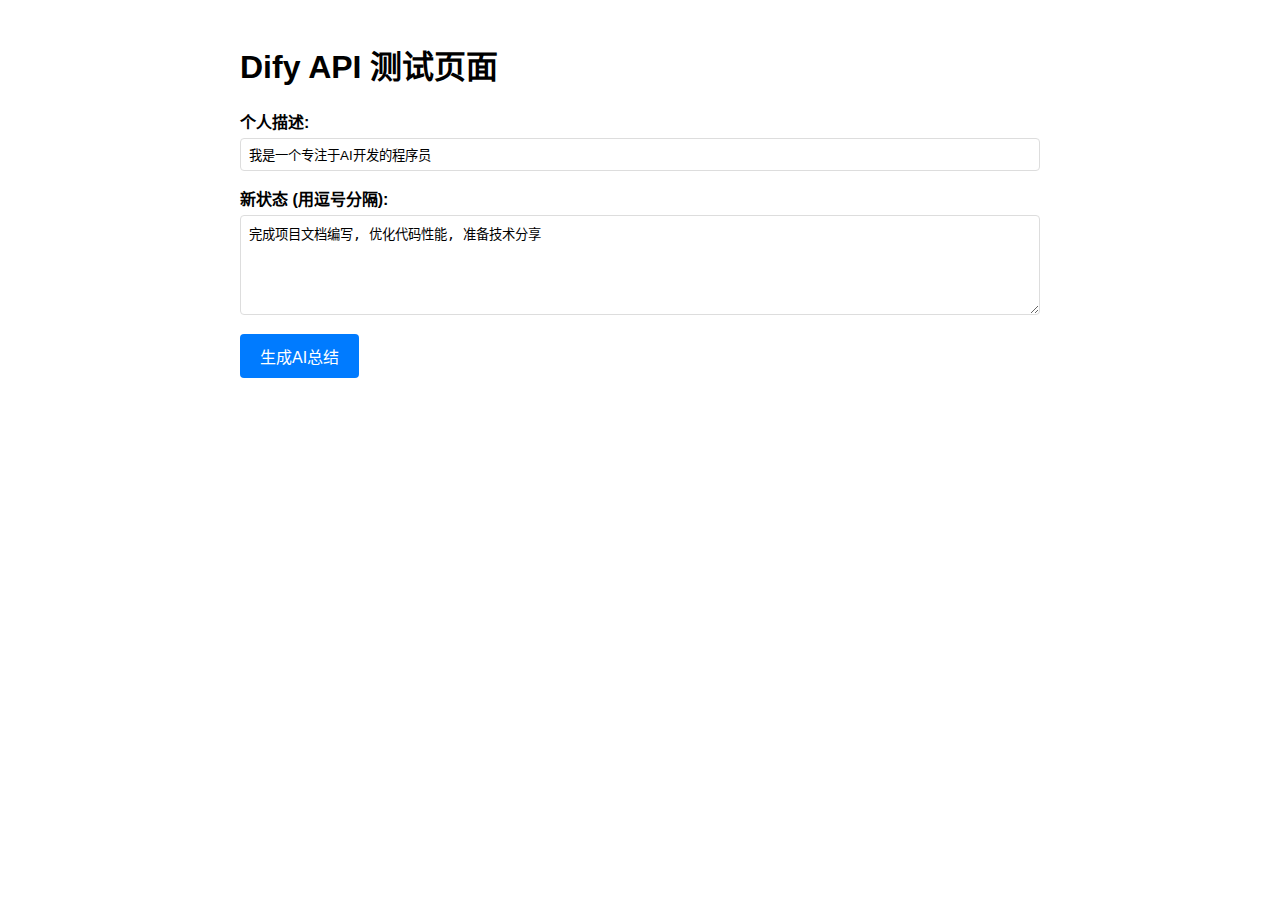
<file: test_api.html>
<!DOCTYPE html>
<html lang="zh-CN">
<head>
    <meta charset="UTF-8">
    <meta name="viewport" content="width=device-width, initial-scale=1.0">
    <title>Dify API 测试</title>
    <style>
        body {
            font-family: Arial, sans-serif;
            max-width: 800px;
            margin: 0 auto;
            padding: 20px;
        }
        .form-group {
            margin-bottom: 15px;
        }
        label {
            display: block;
            margin-bottom: 5px;
            font-weight: bold;
        }
        input, textarea {
            width: 100%;
            padding: 8px;
            border: 1px solid #ddd;
            border-radius: 4px;
            box-sizing: border-box;
        }
        textarea {
            height: 100px;
            resize: vertical;
        }
        button {
            background-color: #007bff;
            color: white;
            padding: 10px 20px;
            border: none;
            border-radius: 4px;
            cursor: pointer;
            font-size: 16px;
        }
        button:hover {
            background-color: #0056b3;
        }
        button:disabled {
            background-color: #6c757d;
            cursor: not-allowed;
        }
        .result {
            margin-top: 20px;
            padding: 15px;
            border: 1px solid #ddd;
            border-radius: 4px;
            background-color: #f8f9fa;
            min-height: 100px;
            white-space: pre-wrap;
        }
        .error {
            color: red;
            border-color: #dc3545;
            background-color: #f8d7da;
        }
    </style>
</head>
<body>
    <h1>Dify API 测试页面</h1>
    
    <form id="testForm">
        <div class="form-group">
            <label for="personal_description">个人描述:</label>
            <input type="text" id="personal_description" name="personal_description" 
                   value="我是一个专注于AI开发的程序员" placeholder="请输入个人描述">
        </div>
        
        <div class="form-group">
            <label for="new_statuses">新状态 (用逗号分隔):</label>
            <textarea id="new_statuses" name="new_statuses" 
                      placeholder="请输入新状态，用逗号分隔">完成项目文档编写, 优化代码性能, 准备技术分享</textarea>
        </div>
        
        <button type="submit" id="submitBtn">生成AI总结</button>
    </form>
    
    <div id="result" class="result" style="display: none;">
        <div id="content"></div>
    </div>

    <script>
        document.getElementById('testForm').addEventListener('submit', async function(e) {
            e.preventDefault();
            
            const submitBtn = document.getElementById('submitBtn');
            const resultDiv = document.getElementById('result');
            const contentDiv = document.getElementById('content');
            
            // 禁用按钮
            submitBtn.disabled = true;
            submitBtn.textContent = '生成中...';
            
            // 显示结果区域
            resultDiv.style.display = 'block';
            resultDiv.className = 'result';
            contentDiv.textContent = '';
            
            try {
                const personalDescription = document.getElementById('personal_description').value;
                const newStatuses = document.getElementById('new_statuses').value;
                
                const response = await fetch('/api/generate-summary-stream', {
                    method: 'POST',
                    headers: {
                        'Content-Type': 'application/json',
                        'Accept': 'text/event-stream'
                    },
                    body: JSON.stringify({
                        personal_description: personalDescription,
                        new_statuses: newStatuses
                    })
                });
                
                if (!response.ok) {
                    throw new Error(`HTTP error! status: ${response.status}`);
                }
                
                const reader = response.body.getReader();
                const decoder = new TextDecoder();
                
                while (true) {
                    const { done, value } = await reader.read();
                    if (done) break;
                    
                    const chunk = decoder.decode(value);
                    const lines = chunk.split('\n');
                    
                    for (const line of lines) {
                        if (line.startsWith('data: ')) {
                            try {
                                const data = JSON.parse(line.substring(6));
                                
                                if (data.type === 'content') {
                                    contentDiv.textContent += data.content;
                                } else if (data.type === 'done') {
                                    contentDiv.textContent += '\n\n[完成] 总结: ' + data.summary;
                                } else if (data.type === 'error') {
                                    resultDiv.className = 'result error';
                                    contentDiv.textContent += '\n[错误] ' + data.content;
                                }
                            } catch (e) {
                                // 忽略解析错误
                            }
                        }
                    }
                }
                
            } catch (error) {
                resultDiv.className = 'result error';
                contentDiv.textContent = '请求失败: ' + error.message;
            } finally {
                // 恢复按钮
                submitBtn.disabled = false;
                submitBtn.textContent = '生成AI总结';
            }
        });
    </script>
</body>
</html>
</file>
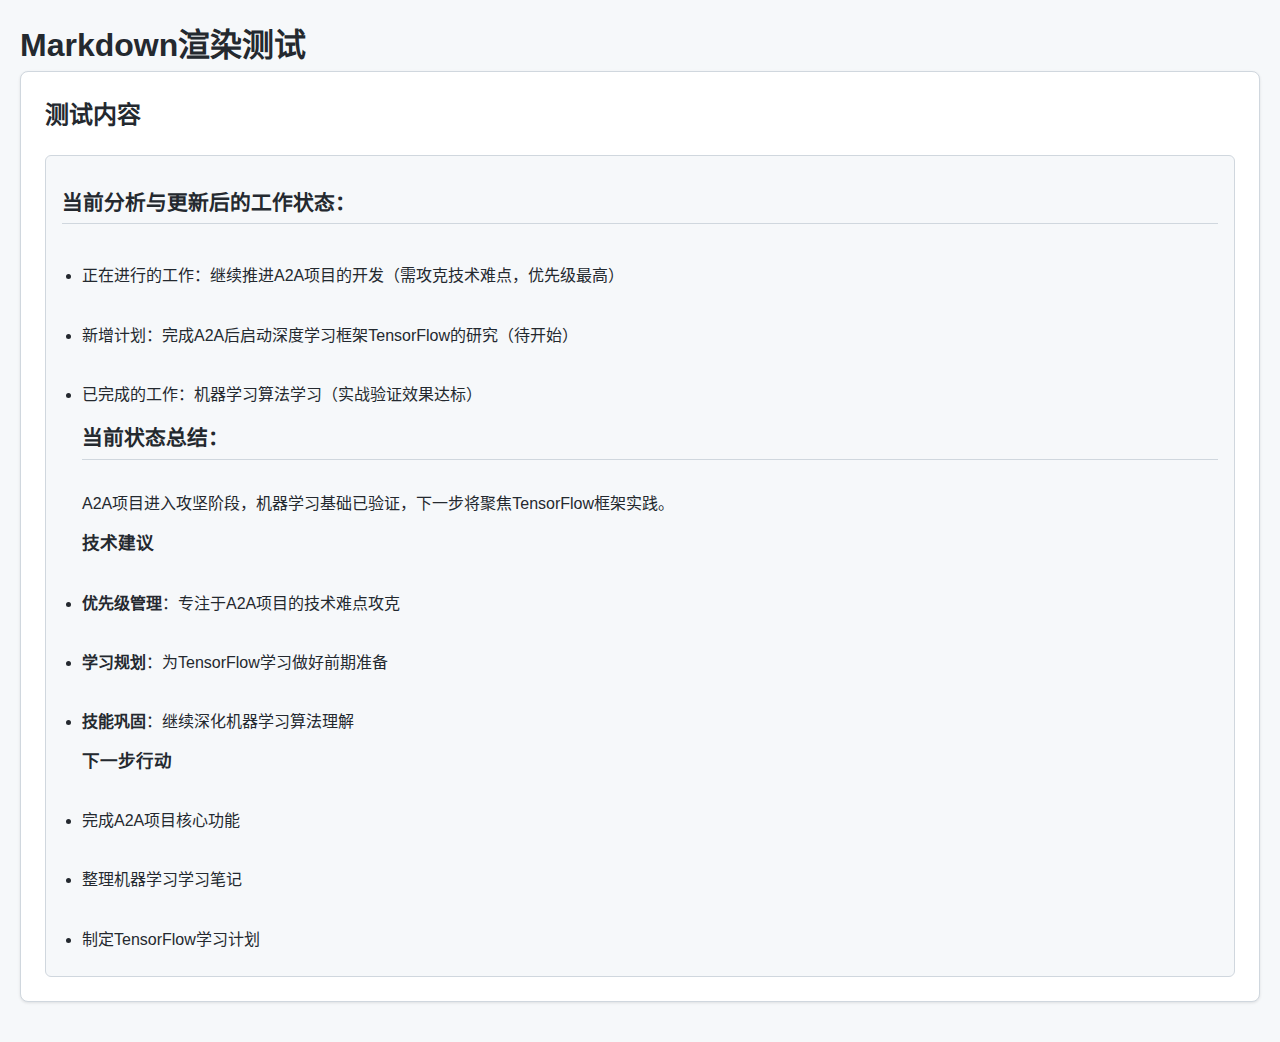
<file: test_markdown.html>
<!DOCTYPE html>
<html lang="zh-CN">
<head>
    <meta charset="UTF-8">
    <meta name="viewport" content="width=device-width, initial-scale=1.0">
    <title>Markdown渲染测试</title>
    <link rel="stylesheet" href="static/style.css">
</head>
<body>
    <div class="container">
        <h1>Markdown渲染测试</h1>
        
        <div class="card">
            <h2>测试内容</h2>
            <div class="summary-content" id="testContent">
                <!-- 测试内容将通过JavaScript插入 -->
            </div>
        </div>
    </div>

    <script>
        // Markdown渲染函数
        function renderMarkdown(text) {
            if (!text) return '';
            
            return text
                // 标题
                .replace(/^### (.*$)/gim, '<h3>$1</h3>')
                .replace(/^## (.*$)/gim, '<h2>$1</h2>')
                .replace(/^# (.*$)/gim, '<h1>$1</h1>')
                
                // 粗体和斜体
                .replace(/\*\*(.*?)\*\*/g, '<strong>$1</strong>')
                .replace(/\*(.*?)\*/g, '<em>$1</em>')
                
                // 代码块
                .replace(/```([\s\S]*?)```/g, '<pre><code>$1</code></pre>')
                .replace(/`([^`]+)`/g, '<code>$1</code>')
                
                // 列表
                .replace(/^\* (.*$)/gim, '<li>$1</li>')
                .replace(/^- (.*$)/gim, '<li>$1</li>')
                .replace(/^\d+\. (.*$)/gim, '<li>$1</li>')
                
                // 链接
                .replace(/\[([^\]]+)\]\(([^)]+)\)/g, '<a href="$2" target="_blank">$1</a>')
                
                // 换行
                .replace(/\n\n/g, '</p><p>')
                .replace(/\n/g, '<br>')
                
                // 包装段落
                .replace(/^(.*)$/gm, '<p>$1</p>')
                
                // 清理空段落
                .replace(/<p><\/p>/g, '')
                .replace(/<p><br><\/p>/g, '')
                
                // 包装列表项
                .replace(/(<li>.*<\/li>)/gs, '<ul>$1</ul>')
                .replace(/<\/ul>\s*<ul>/g, '');
        }

        // 测试内容
        const testContent = `## 当前分析与更新后的工作状态：
- 正在进行的工作：继续推进A2A项目的开发（需攻克技术难点，优先级最高）  
- 新增计划：完成A2A后启动深度学习框架TensorFlow的研究（待开始）  
- 已完成的工作：机器学习算法学习（实战验证效果达标）  

## 当前状态总结：
A2A项目进入攻坚阶段，机器学习基础已验证，下一步将聚焦TensorFlow框架实践。

### 技术建议
- **优先级管理**：专注于A2A项目的技术难点攻克
- **学习规划**：为TensorFlow学习做好前期准备
- **技能巩固**：继续深化机器学习算法理解

### 下一步行动
1. 完成A2A项目核心功能
2. 整理机器学习学习笔记
3. 制定TensorFlow学习计划`;

        // 渲染测试内容
        document.getElementById('testContent').innerHTML = renderMarkdown(testContent);
    </script>
</body>
</html>
</file>
<file: static/style.css>
/* GitHub风格样式 */
* {
    margin: 0;
    padding: 0;
    box-sizing: border-box;
}

body {
    font-family: -apple-system, BlinkMacSystemFont, 'Segoe UI', 'Noto Sans', Helvetica, Arial, sans-serif;
    line-height: 1.6;
    color: #24292f;
    background-color: #f6f8fa;
}

.container {
    max-width: 1400px;
    margin: 0 auto;
    padding: 20px;
}

/* 主布局 */
.main-layout {
    display: flex;
    gap: 20px;
    margin-top: 20px;
}

/* 侧边栏 */
.sidebar {
    width: 350px;
    background: white;
    border: 1px solid #d0d7de;
    border-radius: 8px;
    box-shadow: 0 1px 3px rgba(0, 0, 0, 0.1);
    transition: all 0.3s ease;
    overflow: hidden;
}

.sidebar.collapsed {
    width: 60px;
}

.sidebar-header {
    display: flex;
    justify-content: space-between;
    align-items: center;
    padding: 16px;
    background: #f6f8fa;
    border-bottom: 1px solid #d0d7de;
}

.sidebar-header h3 {
    margin: 0;
    font-size: 1.1rem;
    color: #24292f;
    display: flex;
    align-items: center;
    gap: 8px;
}

.sidebar.collapsed .sidebar-header h3 {
    display: none;
}

.sidebar-content {
    max-height: 600px;
    overflow-y: auto;
    padding: 8px;
}

.sidebar.collapsed .sidebar-content {
    display: none;
}

/* 侧边栏状态列表 */
.sidebar .status-list {
    display: flex;
    flex-direction: column;
    gap: 8px;
}

.sidebar .status-item {
    padding: 12px;
    border-radius: 6px;
    background: #f6f8fa;
    border: 1px solid #d0d7de;
    cursor: pointer;
    transition: all 0.2s;
}

.sidebar .status-item:hover {
    background: #e1e4e8;
    transform: translateY(-1px);
}

.sidebar .status-item.completed {
    background: #d1fae5;
    border-color: #10b981;
}

.sidebar .status-item.unprocessed {
    border-left: 3px solid #f59e0b;
    background: #fffbeb;
}

.sidebar .status-item-title {
    font-size: 0.9rem;
    font-weight: 600;
    color: #24292f;
    margin: 0 0 4px 0;
    white-space: nowrap;
    overflow: hidden;
    text-overflow: ellipsis;
}

.sidebar .status-item-type {
    font-size: 0.7rem;
    padding: 2px 6px;
    border-radius: 8px;
    margin-bottom: 4px;
    display: inline-block;
}

.sidebar .status-item-description {
    font-size: 0.8rem;
    color: #656d76;
    margin: 4px 0;
    white-space: nowrap;
    overflow: hidden;
    text-overflow: ellipsis;
}

.sidebar .status-item-meta {
    font-size: 0.7rem;
    color: #656d76;
    margin-top: 4px;
}

/* 主内容区域 */
.main-content {
    flex: 1;
    min-width: 0;
}

/* 头部样式 */
.header {
    background: linear-gradient(135deg, #667eea 0%, #764ba2 100%);
    color: white;
    padding: 40px 0;
    margin-bottom: 30px;
    border-radius: 10px;
    text-align: center;
}

.header-content h1 {
    font-size: 2.5rem;
    margin-bottom: 10px;
    font-weight: 600;
}

.header-content p {
    font-size: 1.1rem;
    opacity: 0.9;
}

/* 卡片样式 */
.card {
    background: white;
    border: 1px solid #d0d7de;
    border-radius: 8px;
    padding: 24px;
    margin-bottom: 20px;
    box-shadow: 0 1px 3px rgba(0, 0, 0, 0.1);
}

.card h2 {
    font-size: 1.5rem;
    margin-bottom: 20px;
    color: #24292f;
    display: flex;
    align-items: center;
    gap: 10px;
}

/* 表单样式 */
.status-form {
    display: flex;
    flex-direction: column;
    gap: 20px;
}

.form-group {
    display: flex;
    flex-direction: column;
    gap: 8px;
}

.form-group label {
    font-weight: 600;
    color: #24292f;
}

.form-group textarea {
    padding: 12px;
    border: 1px solid #d0d7de;
    border-radius: 6px;
    font-size: 14px;
    font-family: inherit;
    resize: vertical;
    min-height: 80px;
    transition: border-color 0.2s;
}

.form-group textarea:focus {
    outline: none;
    border-color: #0969da;
    box-shadow: 0 0 0 3px rgba(9, 105, 218, 0.1);
}

/* 按钮样式 */
.btn {
    padding: 12px 24px;
    border: none;
    border-radius: 6px;
    font-size: 14px;
    font-weight: 600;
    cursor: pointer;
    transition: all 0.2s;
    display: inline-flex;
    align-items: center;
    gap: 8px;
    text-decoration: none;
}

.btn-primary {
    background-color: #2da44e;
    color: white;
    align-self: flex-start;
}

.btn-primary:hover {
    background-color: #2c974b;
    transform: translateY(-1px);
}

.btn-secondary {
    background-color: #f6f8fa;
    color: #24292f;
    border: 1px solid #d0d7de;
}

.btn-secondary:hover {
    background-color: #f3f4f6;
}

.btn-icon {
    background: none;
    border: none;
    color: #656d76;
    cursor: pointer;
    padding: 8px;
    border-radius: 4px;
    transition: all 0.2s;
}

.btn-icon:hover {
    background-color: #f6f8fa;
    color: #2da44e;
}

/* AI控制区域 */
.ai-control-section {
    margin-bottom: 20px;
}

.ai-control-header {
    display: flex;
    justify-content: space-between;
    align-items: center;
}

.ai-control-header h2 {
    margin: 0;
    font-size: 1.3rem;
    color: #24292f;
    display: flex;
    align-items: center;
    gap: 8px;
}

/* 状态列表 */
.status-list {
    display: flex;
    flex-direction: column;
    gap: 12px;
}

.status-item {
    border: 1px solid #d0d7de;
    border-radius: 8px;
    padding: 16px;
    background: white;
    transition: all 0.2s;
    position: relative;
}

.status-item:hover {
    box-shadow: 0 2px 8px rgba(0, 0, 0, 0.1);
}

.status-item.completed {
    background: #f6f8fa;
    opacity: 0.8;
}

.status-item.unprocessed {
    border-left: 4px solid #f59e0b;
    background: #fffbeb;
}

.status-item.unprocessed::before {
    content: "🆕";
    position: absolute;
    top: 8px;
    right: 8px;
    font-size: 12px;
    background: #f59e0b;
    color: white;
    border-radius: 50%;
    width: 20px;
    height: 20px;
    display: flex;
    align-items: center;
    justify-content: center;
}

.status-item-header {
    display: flex;
    justify-content: space-between;
    align-items: flex-start;
    margin-bottom: 8px;
}

.status-item-title {
    font-size: 1.1rem;
    font-weight: 600;
    color: #24292f;
    margin: 0;
}

.status-item-type {
    display: inline-block;
    padding: 2px 8px;
    border-radius: 12px;
    font-size: 0.8rem;
    font-weight: 500;
    margin-left: 8px;
}

.status-type-ongoing {
    background: #dbeafe;
    color: #1e40af;
}

.status-type-planned {
    background: #fef3c7;
    color: #d97706;
}

.status-type-completed {
    background: #d1fae5;
    color: #065f46;
}

.status-item-actions {
    display: flex;
    gap: 8px;
    align-items: center;
}

.status-item-description {
    color: #656d76;
    margin: 8px 0;
    line-height: 1.5;
}

.status-item-meta {
    display: flex;
    justify-content: space-between;
    align-items: center;
    font-size: 0.8rem;
    color: #656d76;
    margin-top: 8px;
}

.placeholder-item {
    text-align: center;
    padding: 40px 20px;
    color: #656d76;
}

.placeholder {
    color: #656d76;
    font-style: italic;
}

/* 总结区域 */
.summary-content {
    background: #f6f8fa;
    border: 1px solid #d0d7de;
    border-radius: 6px;
    padding: 16px;
    min-height: 100px;
    line-height: 1.6;
}

/* Markdown样式 */
.summary-content h1 {
    font-size: 1.5rem;
    font-weight: 600;
    margin: 16px 0 8px 0;
    color: #24292f;
    border-bottom: 2px solid #d0d7de;
    padding-bottom: 8px;
}

.summary-content h2 {
    font-size: 1.3rem;
    font-weight: 600;
    margin: 14px 0 6px 0;
    color: #24292f;
    border-bottom: 1px solid #d0d7de;
    padding-bottom: 4px;
}

.summary-content h3 {
    font-size: 1.1rem;
    font-weight: 600;
    margin: 12px 0 4px 0;
    color: #24292f;
}

.summary-content p {
    margin: 8px 0;
    color: #24292f;
}

.summary-content ul {
    margin: 8px 0;
    padding-left: 20px;
}

.summary-content li {
    margin: 4px 0;
    color: #24292f;
}

.summary-content strong {
    font-weight: 600;
    color: #24292f;
}

.summary-content em {
    font-style: italic;
    color: #656d76;
}

.summary-content code {
    background: #f6f8fa;
    border: 1px solid #d0d7de;
    border-radius: 3px;
    padding: 2px 4px;
    font-family: 'SFMono-Regular', Consolas, 'Liberation Mono', Menlo, monospace;
    font-size: 0.9em;
    color: #d73a49;
}

.summary-content pre {
    background: #f6f8fa;
    border: 1px solid #d0d7de;
    border-radius: 6px;
    padding: 12px;
    margin: 12px 0;
    overflow-x: auto;
}

.summary-content pre code {
    background: none;
    border: none;
    padding: 0;
    color: #24292f;
}

.summary-content a {
    color: #0969da;
    text-decoration: none;
}

.summary-content a:hover {
    text-decoration: underline;
}

.summary-actions {
    margin-top: 16px;
    text-align: right;
}

/* 加载覆盖层 */
.loading-overlay {
    position: fixed;
    top: 0;
    left: 0;
    width: 100%;
    height: 100%;
    background: rgba(0, 0, 0, 0.5);
    display: flex;
    justify-content: center;
    align-items: center;
    z-index: 1000;
}

.loading-spinner {
    background: white;
    padding: 40px;
    border-radius: 8px;
    text-align: center;
    box-shadow: 0 4px 12px rgba(0, 0, 0, 0.15);
}

.loading-spinner i {
    font-size: 2rem;
    color: #0969da;
    margin-bottom: 16px;
}

.loading-spinner p {
    color: #656d76;
    font-size: 1.1rem;
}

/* 响应式设计 */
@media (max-width: 768px) {
    .container {
        padding: 10px;
    }
    
    .header-content h1 {
        font-size: 2rem;
    }
    
    .main-layout {
        flex-direction: column;
    }
    
    .sidebar {
        width: 100%;
        order: 2;
    }
    
    .main-content {
        order: 1;
    }
    
    .card {
        padding: 16px;
    }
}

/* 动画效果 */
@keyframes fadeIn {
    from {
        opacity: 0;
        transform: translateY(20px);
    }
    to {
        opacity: 1;
        transform: translateY(0);
    }
}

.card {
    animation: fadeIn 0.3s ease-out;
}

/* 成功状态样式 */
.status-success {
    background-color: #d1fae5;
    border-color: #10b981;
    color: #065f46;
}

.status-success .status-header h3 {
    color: #065f46;
}

.status-success .status-header h3::before {
    content: "✓ ";
    color: #10b981;
}

/* 流式输出指示器 */
.streaming-indicator {
    display: none;
    align-items: center;
    gap: 8px;
    color: #0969da;
    font-size: 0.9rem;
    margin-bottom: 10px;
}

.streaming-indicator.show {
    display: flex;
}

.streaming-indicator .dot {
    width: 6px;
    height: 6px;
    background: #0969da;
    border-radius: 50%;
    animation: pulse 1.5s ease-in-out infinite;
}

.streaming-indicator .dot:nth-child(2) {
    animation-delay: 0.2s;
}

.streaming-indicator .dot:nth-child(3) {
    animation-delay: 0.4s;
}

@keyframes pulse {
    0%, 80%, 100% {
        opacity: 0.3;
        transform: scale(0.8);
    }
    40% {
        opacity: 1;
        transform: scale(1);
    }
}

/* 流式消息样式 */
.message.streaming {
    border-left: 3px solid #0969da;
    background: linear-gradient(90deg, rgba(9, 105, 218, 0.05) 0%, transparent 100%);
}

.message.streaming .message-header {
    display: flex;
    align-items: center;
    gap: 8px;
    margin-bottom: 8px;
}

.streaming-indicator-small {
    font-size: 0.8rem;
    color: #0969da;
    font-style: italic;
    display: flex;
    align-items: center;
    gap: 4px;
}

.streaming-indicator-small::after {
    content: '';
    width: 4px;
    height: 4px;
    background: #0969da;
    border-radius: 50%;
    animation: pulse 1.5s ease-in-out infinite;
}

.message.streaming .message-content {
    white-space: pre-wrap;
    word-wrap: break-word;
    line-height: 1.6;
    font-family: inherit;
    min-height: 20px;
}

/* 流式内容光标效果 */
.message.streaming .message-content::after {
    content: '|';
    color: #0969da;
    animation: blink 1s infinite;
    font-weight: bold;
}

@keyframes blink {
    0%, 50% { opacity: 1; }
    51%, 100% { opacity: 0; }
}

/* 内容分隔线样式 */
.content-separator {
    margin: 20px 0;
    text-align: center;
}

.content-separator hr {
    border: none;
    height: 1px;
    background: linear-gradient(to right, transparent, #e1e4e8, transparent);
    margin: 10px 0;
}

.separator-text {
    color: #656d76;
    font-size: 0.9rem;
    font-weight: 500;
    background: #f6f8fa;
    padding: 5px 15px;
    border-radius: 15px;
    display: inline-block;
    margin: 0 10px;
}
</file>
